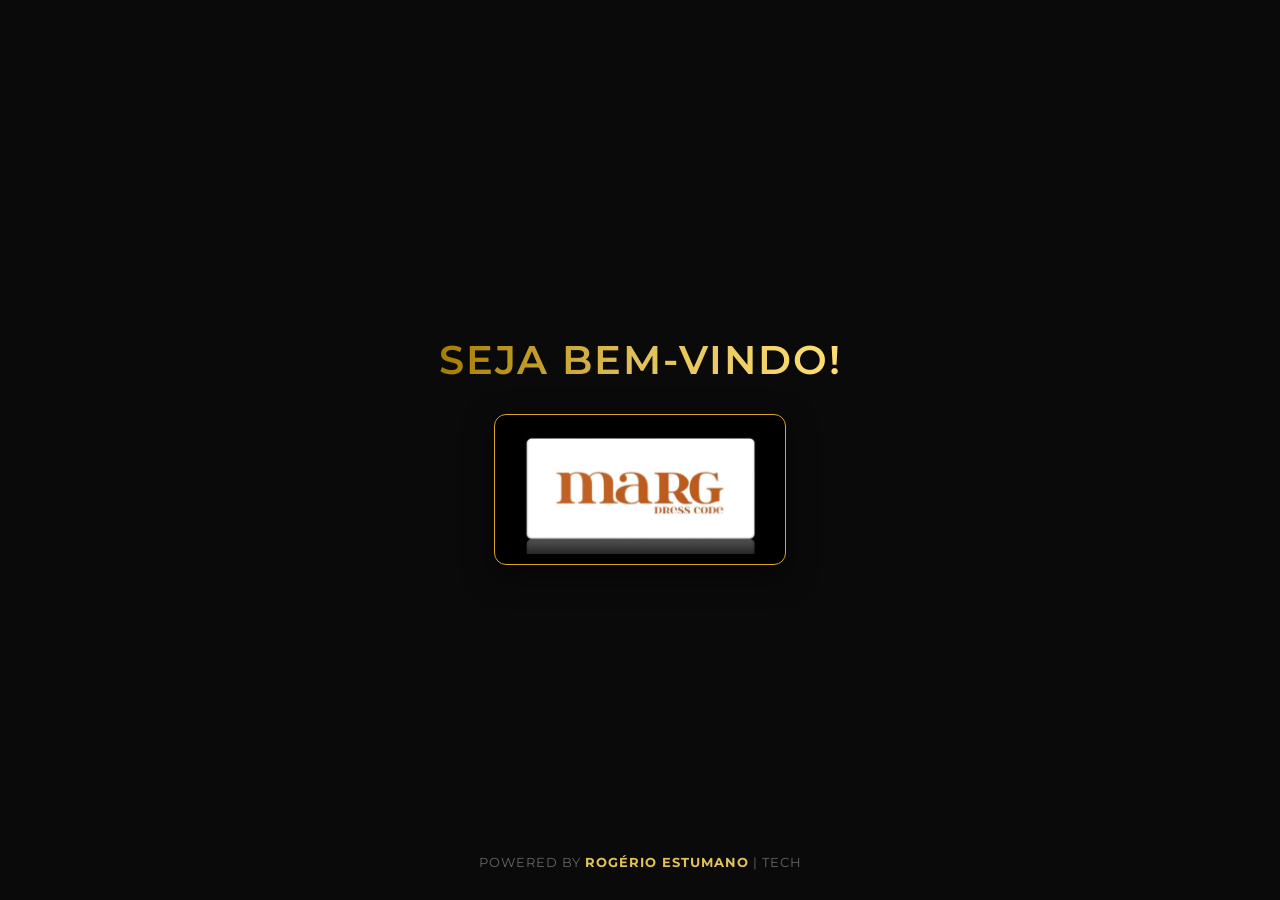
<file: index.html>
<!DOCTYPE html>
<html lang="pt-BR">
<head>
    <meta charset="UTF-8">
    <meta name="viewport" content="width=device-width, initial-scale=1.0">
    <title>Sistema Rogério Estumano</title>
    <style>
        /* Importando uma fonte limpa e moderna do Google Fonts */
        @import url('https://fonts.googleapis.com/css2?family=Montserrat:wght@400;600;700&display=swap');

        * {
            margin: 0;
            padding: 0;
            box-sizing: border-box;
            font-family: 'Montserrat', sans-serif;
        }

        /* Fundo inspirado na sua paleta escura */
        body {
            background-color: #0a0a0a;
            color: #ffffff;
            display: flex;
            justify-content: center;
            align-items: center;
            height: 100vh;
            overflow: hidden;
        }

        /* Container principal da animação */
        .welcome-container {
            text-align: center;
            display: flex;
            flex-direction: column;
            align-items: center;
            gap: 30px;
        }

        /* Estilo e animação da frase de boas-vindas */
        .welcome-text {
            font-size: 2.5rem;
            font-weight: 600;
            letter-spacing: 2px;
            /* Degradê dourado inspirado no seu print */
            background: linear-gradient(90deg, #A67C00 0%, #E1C158 50%, #FFDF73 100%);
            -webkit-background-clip: text;
            background-clip: text;
            -webkit-text-fill-color: transparent;
            opacity: 0;
            transform: translateY(20px);
            /* Animação: duração de 1s, ease-out para suavidade */
            animation: fadeUpIn 1.2s ease-out forwards;
        }

        /* Container e animação da logo do cliente */
        .client-logo-wrapper {
            background: black; /* Leve fundo para destacar a logo */
            padding: 10px 20px;
            border-radius: 12px;
            border: 1px solid goldenrod; /* Borda sutil dourada */
            opacity: 0;
            transform: scale(0.9);
            /* Animação: começa após 1.5s (depois que a frase já apareceu) */
            animation: fadeInScale 1s ease-out 1.5s forwards;
            box-shadow: 0 10px 30px rgba(0, 0, 0, 0.5);
        }

        .client-logo-wrapper img {
            max-width: 250px;
            height: auto;
            display: grid;
        }

        .logo-empresa {
            background: none;
            border: none;
            cursor: pointer;
        }



        /* Rodapé sutil com a sua marca */
        .brand-footer {
            position: absolute;
            bottom: 30px;
            opacity: 0;
            /* Aparece suavemente no final */
            animation: fadeIn 1s ease-out 2.5s forwards;
        }

        .brand-footer p {
            font-size: 0.8rem;
            color: #666;
            letter-spacing: 1px;
        }

        .brand-footer span {
            color: #E1C158;
            font-weight: 700;
        }

        /* --- KEYFRAMES (Definição das animações) --- */
        
        /* Animação de subir e aparecer */
        @keyframes fadeUpIn {
            0% {
                opacity: 0;
                transform: translateY(30px);
            }
            100% {
                opacity: 1;
                transform: translateY(0);
            }
        }

        /* Animação de surgir e aumentar levemente (efeito de profundidade) */
        @keyframes fadeInScale {
            0% {
                opacity: 0;
                transform: scale(0.85);
            }
            100% {
                opacity: 1;
                transform: scale(1);
            }
        }

        /* Fade in simples */
        @keyframes fadeIn {
            0% { opacity: 0; }
            100% { opacity: 1; }
        }
    </style>
</head>
<body>

    <div class="welcome-container">
        <h1 class="welcome-text">SEJA BEM-VINDO!</h1>

        <div class="client-logo-wrapper">
            <a href="menu.html" class="logo-empresa">
            <img src="./img/marg_logo.jpg" alt="Logo da Empresa Cliente">
            </a>
        </div>

    </div>

    <div class="brand-footer">
        <p>POWERED BY <span>ROGÉRIO ESTUMANO</span> | TECH</p>
    </div>

</body>
</html>
</file>
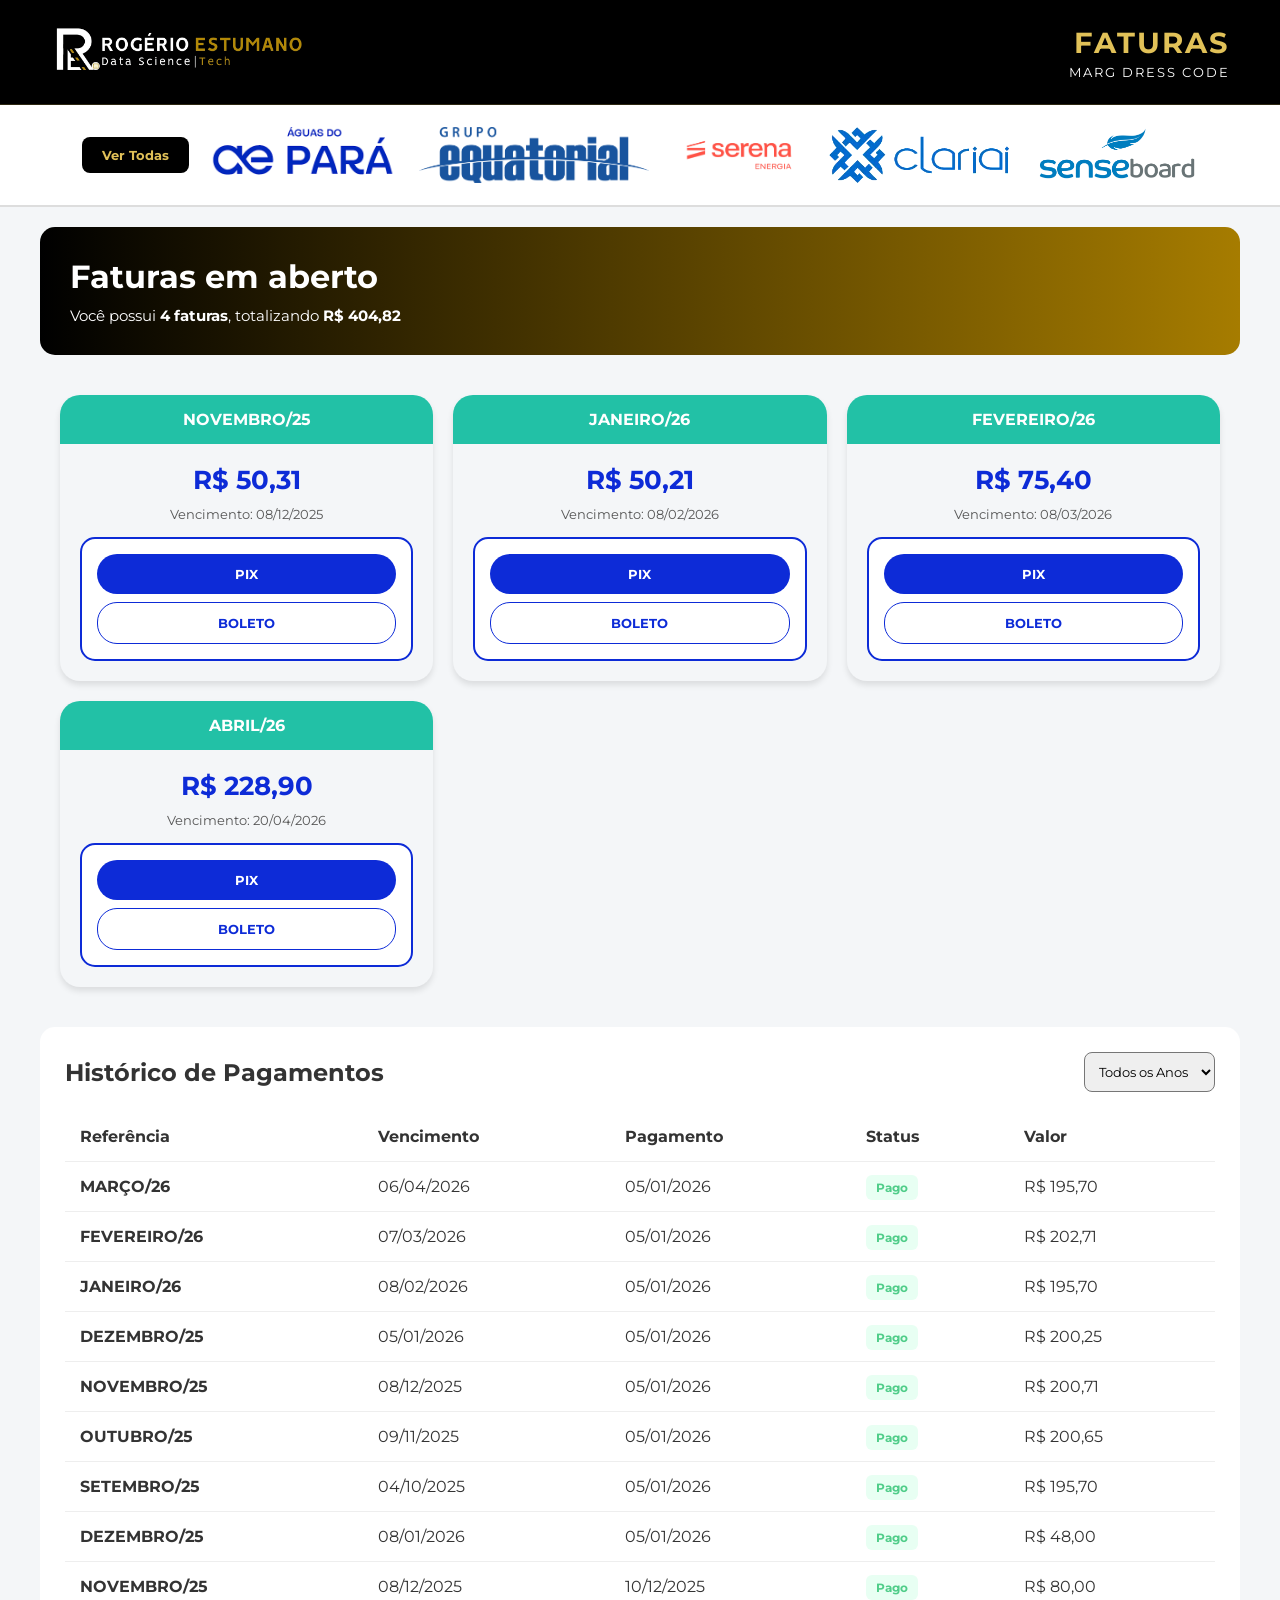
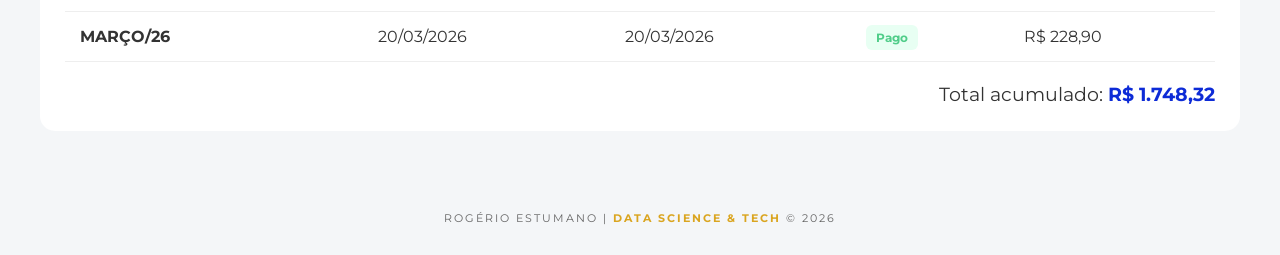
<file: faturas.html>
<!DOCTYPE html>
<html lang="pt-br">
<head>
    <meta charset="UTF-8">
    <meta name="viewport" content="width=device-width, initial-scale=1.0">
    <title>Faturas | Rogério Estumano Tech</title>
    <link rel="stylesheet" href="style.css">
</head>
<body style="background: #f4f6f8;">

    <div class="top-bar">
        <div class="brand">
            <img src="./img/mylogoR.png" onclick="window.location.href='menu.html'" alt="Logo Rogério">
        </div>
        <div class="page-title">
            <h1>Faturas</h1>
            <p>MARG DRESS CODE</p>
        </div>
    </div>

    <div class="seletor-empresas">
        <button onclick="selecionarEmpresa('todas')" style="padding: 10px 20px; background: #000; color: #E1C158; border: none; border-radius: 8px; cursor: pointer; font-weight: bold;">Ver Todas</button>
        <img src="./img/aguasdopara-logo.png" onclick="selecionarEmpresa('aguas')" class="logo-empresa-cliente" alt="Águas do Pará">
        <img src="./img/equatorial-logo.png" onclick="selecionarEmpresa('equatorial')" class="logo-empresa-cliente" alt="Equatorial">
        <img src="./img/serena-logo.png" onclick="selecionarEmpresa('serena')" class="logo-empresa-cliente" alt="Serena">
        <img src="./img/clariai-logo.png" onclick="selecionarEmpresa('clariai')" class="logo-empresa-cliente" alt="Clariai">
        <img src="./img/sense-logo.png" onclick="selecionarEmpresa('sense')" class="logo-empresa-cliente" alt="Sense">
    </div>

    <div class="faturas-topo-info">
        <h1>Faturas em aberto</h1>
        <p id="resumo" class="resumo">Carregando dados...</p>
    </div>

    <div class="cards-container" id="cards"></div>

    <div id="areaHistorico" class="historico-container">
        <div class="historico-header">
            <h2>Histórico de Pagamentos</h2>
            <select id="filtroAno" onchange="aplicarFiltros()" style="padding: 10px; border-radius: 8px;">
                <option value="todos">Todos os Anos</option>
                <option value="2026">2026</option>
                <option value="2025">2025</option>
            </select>
        </div>
        <div class="tabela-responsiva">
            <table class="tabela-historico">
                <thead>
                    <tr><th>Referência</th><th>Vencimento</th><th>Pagamento</th><th>Status</th><th>Valor</th></tr>
                </thead>
                <tbody id="corpoTabelaHistorico"></tbody>
            </table>
        </div>
        <div style="text-align: right; margin-top: 20px; font-size: 1.2rem;">
            Total acumulado: <span id="totalHistorico" style="font-weight: bold; color: #0d2bd7;">R$ 0,00</span>
        </div>
    </div>

    <footer class="footer-brand" style="color: #666;">
        ROGÉRIO ESTUMANO | <b>DATA SCIENCE & TECH</b> © 2026
    </footer>

    <script>
        let bancoDeDados = { faturasAbertas: [], historicoPagamentos: [] };
        let empresaSelecionada = 'todas';

        async function carregarDados() {
            try {
                const resposta = await fetch('dados.json');
                bancoDeDados = await resposta.json();
                aplicarFiltros();
            } catch (erro) {
                console.error(erro);
                document.getElementById("resumo").innerHTML = "Erro ao carregar dados. Verifique o arquivo dados.json.";
            }
        }

        function selecionarEmpresa(nome) {
            empresaSelecionada = nome;
            aplicarFiltros();
        }

        function aplicarFiltros() {
            const ano = document.getElementById("filtroAno").value;
            let abertas = bancoDeDados.faturasAbertas;
            if (empresaSelecionada !== 'todas') abertas = abertas.filter(f => f.empresa === empresaSelecionada);
            renderizarFaturas(abertas);

            let historico = bancoDeDados.historicoPagamentos;
            if (empresaSelecionada !== 'todas') historico = historico.filter(h => h.empresa === empresaSelecionada);
            if (ano !== 'todos') historico = historico.filter(h => h.dataPagamento.split('/')[2] === ano);
            renderizarHistorico(historico);
        }

        function renderizarFaturas(lista) {
            const container = document.getElementById("cards");
            container.innerHTML = lista.length ? "" : "<p style='color:#333'>Nenhuma fatura em aberto.</p>";
            const total = lista.reduce((s, f) => s + f.valor, 0);
            document.getElementById("resumo").innerHTML = `Você possui <b>${lista.length} faturas</b>, totalizando <b>${total.toLocaleString('pt-BR', {style: 'currency', currency: 'BRL'})}</b>`;
            
            lista.forEach(f => {
                container.innerHTML += `
                <div class="card-fatura">
                    <div class="card-fatura-header">${f.mes}</div>
                    <div class="card-fatura-body">
                        <div class="card-fatura-valor">${f.valor.toLocaleString('pt-BR', {style: 'currency', currency: 'BRL'})}</div>
                        <div class="card-fatura-info">Vencimento: ${f.vencimento}</div>
                        <div class="pix-box">
                            <button class="btn-pagar" onclick="copiar('${f.codigoPix}')">PIX</button>
                            <button class="btn-pagar" style="background:#fff; color:#0d2bd7; border:1px solid #0d2bd7" onclick="copiar('${f.codigoBoleto}')">BOLETO</button>
                        </div>
                    </div>
                </div>`;
            });
        }

        function renderizarHistorico(lista) {
            const area = document.getElementById("areaHistorico");
            const corpo = document.getElementById("corpoTabelaHistorico");
            corpo.innerHTML = "";
            if (empresaSelecionada === 'todas' && lista.length === 0) { area.style.display = "none"; return; }
            area.style.display = "block";

            let total = 0;
            lista.forEach(h => {
                total += h.valor;
                corpo.innerHTML += `
                <tr>
                    <td><strong>${h.mes}</strong></td>
                    <td>${h.vencimento}</td>
                    <td>${h.dataPagamento}</td>
                    <td><span class="status-pago">Pago</span></td>
                    <td>${h.valor.toLocaleString('pt-BR', {style: 'currency', currency: 'BRL'})}</td>
                </tr>`;
            });
            document.getElementById("totalHistorico").innerText = total.toLocaleString('pt-BR', {style: 'currency', currency: 'BRL'});
        }

        function copiar(c) { navigator.clipboard.writeText(c); alert("Código copiado!"); }
        carregarDados();
    </script>
</body>
</html>
</file>
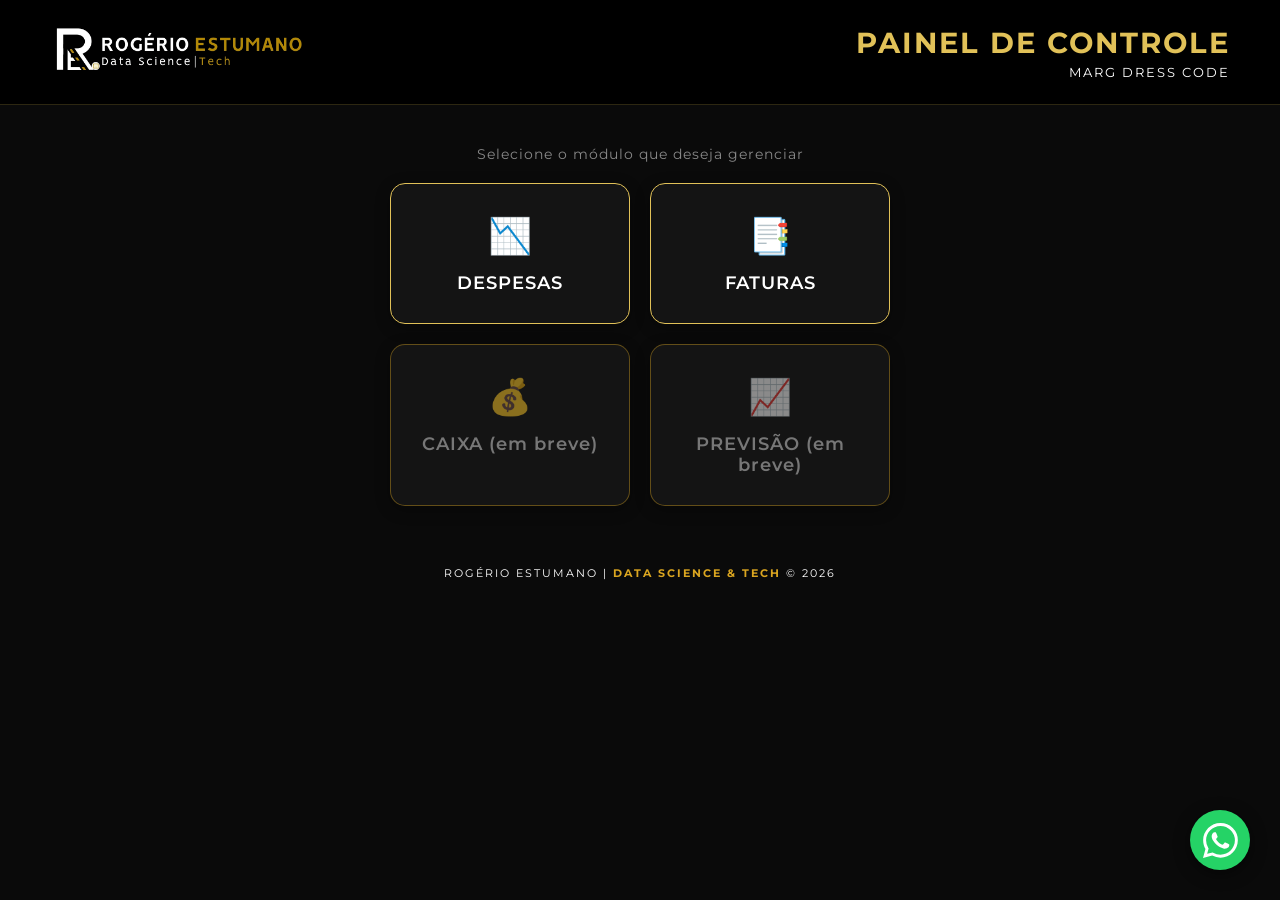
<file: menu.html>
<!DOCTYPE html>
<html lang="pt-BR">
<head>
    <meta charset="UTF-8">
    <meta name="viewport" content="width=device-width, initial-scale=1.0">
    <title>Menu Principal | Rogério Estumano Tech</title>
    
    <link rel="stylesheet" href="style.css">
</head>
<body>

    <div class="top-bar">
        <div class="brand">
            <img src="./img/mylogoR.png" onclick="window.location.href='index.html'" alt="Logo Rogério Estumano">
        </div>
        <div class="page-title">
            <h1>Painel de Controle</h1>
            <p>MARG DRESS CODE</p>
        </div>
    </div>

    <div style="text-align: center; margin-top: 40px; margin-bottom: 20px;">
        <p style="color: #888; font-size: 0.9rem; letter-spacing: 1px;">Selecione o módulo que deseja gerenciar</p>
    </div>

    <div class="menu-grid" style="margin-top: 0;">
        
        <a href="relatorio.html" class="menu-card card-destaque">
            <div class="icon">📉</div>
            <span>DESPESAS</span>
        </a>
        
        <a href="faturas.html" class="menu-card card-destaque">
            <div class="icon">📑</div>
            <span>FATURAS</span>
        </a>
                
        <a href="caixa.html" class="menu-card">
            <div class="icon">💰</div>
            <span>CAIXA (em breve)</span>
        </a>

        <a href="previsao.html" class="menu-card">
            <div class="icon">📈</div>
            <span>PREVISÃO (em breve)</span>
        </a>

        
    </div>

    <div class="footer-brand">
        ROGÉRIO ESTUMANO | <b>DATA SCIENCE & TECH</b> © 2026
    </div>

    <a href="https://wa.me/5591985082952" class="whatsapp-float" target="_blank" rel="noopener noreferrer" aria-label="Fale conosco no WhatsApp">
        <svg xmlns="http://www.w3.org/2000/svg" width="35" height="35" fill="currentColor" viewBox="0 0 16 16">
            <path d="M13.601 2.326A7.854 7.854 0 0 0 7.994 0C3.627 0 .068 3.558.064 7.926c0 1.399.366 2.76 1.057 3.965L0 16l4.204-1.102a7.933 7.933 0 0 0 3.79.965h.004c4.368 0 7.926-3.558 7.93-7.93A7.898 7.898 0 0 0 13.6 2.326zM7.994 14.521a6.573 6.573 0 0 1-3.356-.92l-.24-.144-2.494.654.666-2.433-.156-.251a6.56 6.56 0 0 1-1.007-3.505c0-3.626 2.957-6.584 6.591-6.584a6.56 6.56 0 0 1 4.66 1.931 6.557 6.557 0 0 1 1.928 4.66c-.004 3.639-2.961 6.592-6.592 6.592zm3.615-4.934c-.197-.099-1.17-.578-1.353-.646-.182-.065-.315-.099-.445.099-.133.197-.513.646-.627.775-.114.133-.232.148-.43.05-.197-.1-.836-.308-1.592-.985-.59-.525-.985-1.175-1.103-1.372-.114-.198-.011-.304.088-.403.087-.088.197-.232.296-.346.1-.114.133-.198.198-.33.065-.134.034-.248-.015-.347-.05-.099-.445-1.076-.612-1.47-.16-.389-.323-.335-.445-.34-.114-.005-.247-.007-.38-.007a.729.729 0 0 0-.529.247c-.182.198-.691.677-.691 1.654 0 .977.71 1.916.81 2.049.098.133 1.394 2.132 3.383 2.992.47.205.84.326 1.129.418.475.152.904.129 1.246.08.38-.058 1.171-.48 1.338-.943.164-.464.164-.86.114-.943-.049-.084-.182-.133-.38-.232z"/>
        </svg>
    </a>

</body>
</html>
</file>
<file: style.css>
/* style.css - VERSÃO COMPLETA E CORRIGIDA */
@import url('https://fonts.googleapis.com/css2?family=Montserrat:wght@400;600;700&display=swap');

* { margin: 0; padding: 0; box-sizing: border-box; font-family: 'Montserrat', sans-serif; }

body { background-color: #0a0a0a; color: #ffffff; min-height: 100vh; display: flex; flex-direction: column; align-items: center; }

/* =========================================
   BARRA SUPERIOR PADRÃO (NAVBAR)
========================================= */
.top-bar {
    display: flex;
    justify-content: space-between;
    align-items: center;
    background-color: #000000;
    padding: 20px 50px;
    width: 100%;
    border-bottom: 1px solid rgba(225, 193, 88, 0.2);
}
.brand img { height: 60px; object-fit: contain; cursor: pointer; }
.page-title { text-align: right; }
.page-title h1 { color: #E1C158; font-size: 1.8rem; letter-spacing: 2px; margin-bottom: 5px; text-transform: uppercase; }
.page-title p { color: #ffffff; font-size: 0.8rem; letter-spacing: 2px; text-transform: uppercase; }

/* =========================================
   ELEMENTOS DAS FATURAS (PÁGINA FATURAS)
========================================= */
.seletor-empresas { background: white; padding: 20px; display: flex; gap: 20px; align-items: center; justify-content: center; width: 100%; border-bottom: 2px solid #ddd; flex-wrap: wrap; }
.logo-empresa-cliente { height: 60px; cursor: pointer; transition: 0.2s; border: 2px solid transparent; border-radius: 8px; }
.logo-empresa-cliente:hover { border-color: #0d2bd7; transform: scale(1.05); }

.faturas-topo-info { background: linear-gradient(90deg, #000, #A67C00); color: white; padding: 30px; border-radius: 15px; margin: 20px; width: 95%; max-width: 1200px; }
.resumo { margin-top: 10px; font-size: 15px; }

.cards-container { display: grid; grid-template-columns: repeat(auto-fit, minmax(280px, 1fr)); gap: 20px; padding: 20px; width: 100%; max-width: 1200px; }
.card-fatura { background: #f4f6f8; border-radius: 20px; overflow: hidden; text-align: center; box-shadow: 0 4px 6px rgba(0,0,0,0.1); color: #333; }
.card-fatura-header { background: #22c1a6; color: white; padding: 15px; font-weight: bold; text-transform: uppercase; }
.card-fatura-body { padding: 20px; }
.card-fatura-valor { font-size: 26px; color: #0d2bd7; margin-bottom: 10px; font-weight: bold; }
.card-fatura-info { font-size: 13px; color: #555; margin-bottom: 15px; }
.pix-box { border: 2px solid #0d2bd7; border-radius: 15px; padding: 15px; background-color: white; display: flex; flex-direction: column; gap: 8px; }
.btn-pagar { background: #0d2bd7; color: white; border: none; padding: 12px; border-radius: 20px; font-weight: bold; cursor: pointer; }

/* =========================================
   HISTÓRICO (TABELA)
========================================= */
.historico-container { background: white; margin: 20px; padding: 25px; border-radius: 15px; width: 95%; max-width: 1200px; color: #333; display: none; }
.historico-header { display: flex; justify-content: space-between; align-items: center; margin-bottom: 20px; flex-wrap: wrap; gap: 15px; }
.tabela-responsiva { overflow-x: auto; }
.tabela-historico { width: 100%; border-collapse: collapse; min-width: 500px; }
.tabela-historico th, .tabela-historico td { padding: 15px; text-align: left; border-bottom: 1px solid #eee; }
.status-pago { background-color: #e8fff3; color: #50cd89; padding: 5px 10px; border-radius: 6px; font-size: 12px; font-weight: bold; }

/* =========================================
   GRID E CARDS DE MENU
========================================= */
.menu-grid {
    display: grid;
    grid-template-columns: repeat(2, 1fr);
    gap: 20px;
    max-width: 500px;
    width: 100%;
    margin-top: 50px;
}

.menu-card {
    background: #141414;
    border: 1px solid rgba(218, 165, 32, 0.4);
    border-radius: 15px;
    padding: 30px 20px;
    text-align: center;
    text-decoration: none;
    color: #777777;
    transition: all 0.3s ease;
    display: flex;
    flex-direction: column;
    align-items: center;
    gap: 15px;
    box-shadow: 0 4px 15px rgba(0, 0, 0, 0.3);
}

.menu-card .icon {
    font-size: 2.2rem;
    opacity: 0.5; 
    transition: all 0.3s ease;
}

.card-destaque {
    color: #ffffff;
    border: 1px solid #E1C158;
    background: #141414;
}

.card-destaque .icon {
    opacity: 1;
}

.menu-card:hover {
    transform: translateY(-5px);
    border-color: #E1C158;
    background: #1c1c1c;
    box-shadow: 0 10px 25px rgba(166, 124, 0, 0.2);
    color: #ffffff;
}

.menu-card:hover .icon {
    opacity: 1;
}

.menu-card span {
    font-weight: 600;
    font-size: 1.1rem;
    letter-spacing: 1px;
}

/* =========================================
   PÁGINA DE RELATÓRIO E DASHBOARD
========================================= */
.report-summary {
    display: grid;
    grid-template-columns: repeat(auto-fit, minmax(150px, 1fr));
    gap: 15px;
    width: 100%;
    max-width: 800px;
    margin: 30px 0;
    padding: 0 20px;
}

.summary-item {
    background: #141414;
    padding: 20px;
    border-radius: 12px;
    border-left: 4px solid #E1C158;
    text-align: left;
}

.summary-item small { color: #888; font-size: 0.65rem; text-transform: uppercase; }
.summary-item h3 { color: #fff; font-size: 1.2rem; margin-top: 5px; }
.summary-item .valor-negativo { color: #ff4d4d; }

.filter-section {
    background: #1a1a1a;
    width: 90%;
    max-width: 800px;
    padding: 20px;
    border-radius: 15px;
    margin-bottom: 20px;
    border: 1px solid rgba(225, 193, 88, 0.1);
}

.filter-group {
    display: flex;
    flex-wrap: wrap;
    gap: 10px;
}

.filter-group select {
    background: #0a0a0a;
    color: white;
    border: 1px solid #444;
    padding: 10px;
    border-radius: 8px;
    flex: 1;
    cursor: pointer;
}

.expense-list { width: 90%; max-width: 800px; display: flex; flex-direction: column; gap: 10px; }
.expense-card {
    background: #141414;
    padding: 15px 20px;
    border-radius: 10px;
    display: flex;
    justify-content: space-between;
    align-items: center;
    text-align: left;
}

.expense-info h4 { font-size: 0.95rem; margin-bottom: 3px; color: #eee; }
.expense-info p { font-size: 0.75rem; color: #666; }

.expense-value { text-align: right; }
.expense-value .price { color: #E1C158; font-weight: bold; display: block; }
.expense-value .status { font-size: 0.6rem; padding: 3px 8px; border-radius: 10px; text-transform: uppercase; display: inline-block; margin-top: 5px; font-weight: 600; }

/* =========================================
   RODAPÉ E WHATSAPP
========================================= */
.footer-brand {
    margin: 60px 0 30px 0;
    font-size: 0.7rem;
    color: white;
    letter-spacing: 2px;
    text-align: center;
}

.footer-brand b {
    margin: 60px 0 30px 0;
    font-size: 0.7rem;
    color: goldenrod;
    letter-spacing: 2px;
    text-align: center;
}


.whatsapp-float {
    position: fixed;
    bottom: 30px;
    right: 30px;
    background-color: #25D366;
    width: 60px;
    height: 60px;
    border-radius: 50%;
    display: flex;
    justify-content: center;
    align-items: center;
    box-shadow: 0 4px 15px rgba(0, 0, 0, 0.5);
    z-index: 1000;
    color: white;
}

/* =========================================
   RESPONSIVIDADE (CELULARES)
========================================= */
@media (max-width: 768px) {
    .top-bar { flex-direction: column; padding: 20px; text-align: center; gap: 15px; }
    .page-title { text-align: center; }
    .seletor-empresas img { width: calc(50% - 15px) !important; height: auto !important; max-height: 35px !important; object-fit: contain; }
    .menu-grid { grid-template-columns: 1fr; padding: 20px; }
    .expense-card { flex-direction: column; align-items: flex-start; gap: 10px; }
    .expense-value { text-align: left; }
}
</file>
